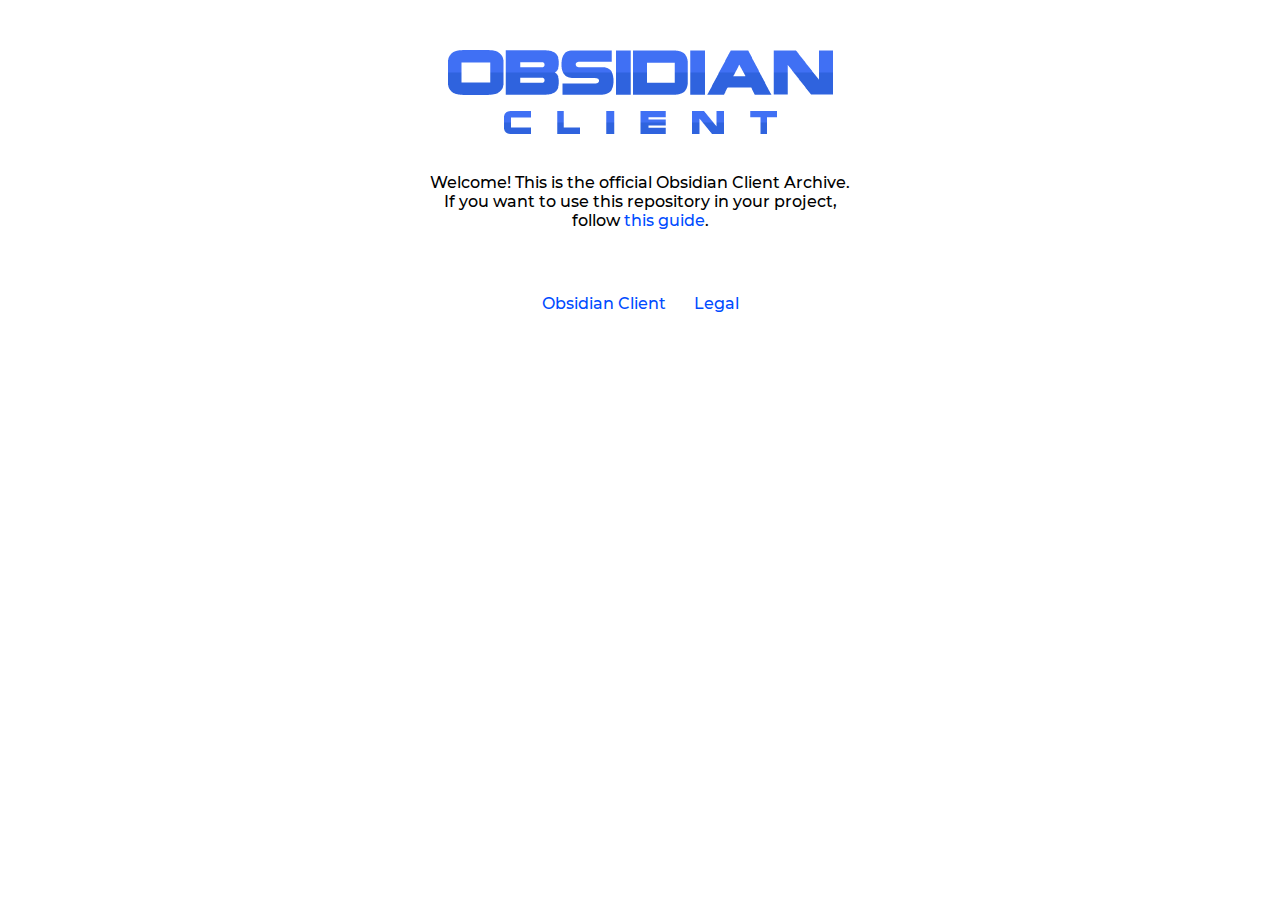
<file: index.html>
<!--
This file is part of the Obsidian Client Archive
(in the following referred to as "this archive").
Copyright (C) 2022  Alexander Richter

This archive is free software: you can redistribute it and/or modify
it under the terms of the GNU General Public License as published by
the Free Software Foundation, either version 3 of the License, or
(at your option) any later version.

This archive is distributed in the hope that it will be useful,
but WITHOUT ANY WARRANTY; without even the implied warranty of
MERCHANTABILITY or FITNESS FOR A PARTICULAR PURPOSE.  See the
GNU General Public License for more details.

You should have received a copy of the GNU General Public License
along with this archive.  If not, see <https://www.gnu.org/licenses/>.
-->

<!DOCTYPE html>
<html lang="en">
    <head>
        <meta charset="UTF-8">
        <meta name="viewport" content="width=device-width, initial-scale=1.0">
        <script src="script.js"></script>
        <link rel="stylesheet" href="res/fonts/source-code-pro.css">
        <link rel="stylesheet" href="res/fonts/montserrat.css">
        <link rel="stylesheet" href="style.css">
        <link rel="shortcut icon" type="image/png" href="res/favicon.png"/>
        <title>Obsidian Client - Archive</title>
    </head>
    <body>
        <header>
            <a href="index.html"><img class="logo" src="res/logo.png" alt="Obsidian Client Logo"></a>
            <div class="message">
                <p>Welcome! This is the official Obsidian Client Archive.</p>
                <p>If you want to use this repository in your project,</p>
                <p>follow <a href="https://github.com/obsidian-client/obsidian-client-archive/blob/master/README.md">this guide</a>.</p>
            </div>
        </header>
        <main>
            <ul class="file-view"></ul>
        </main>
        <footer>
            <a href="https://www.obsidian-client.com/">Obsidian Client</a>
            <a href="legal/index.html">Legal</a>
        </footer>
    </body>
</html>
</file>
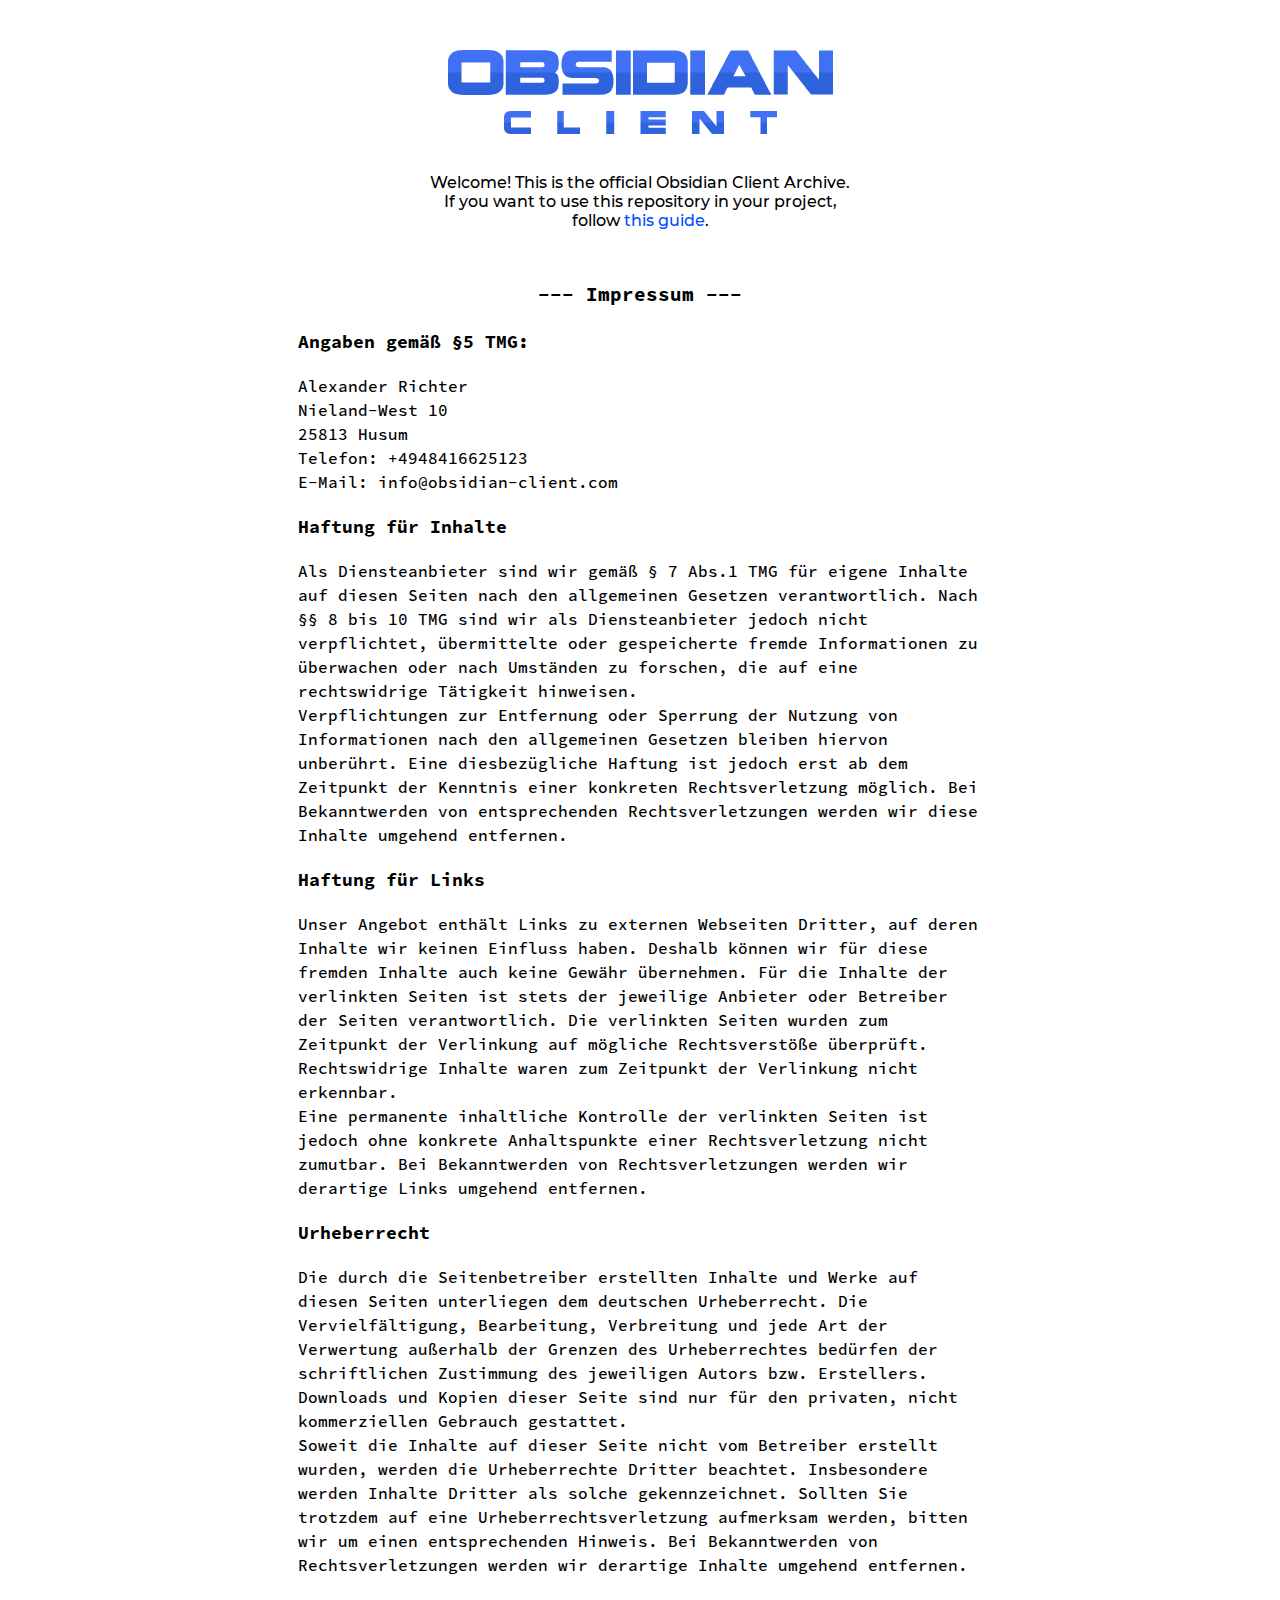
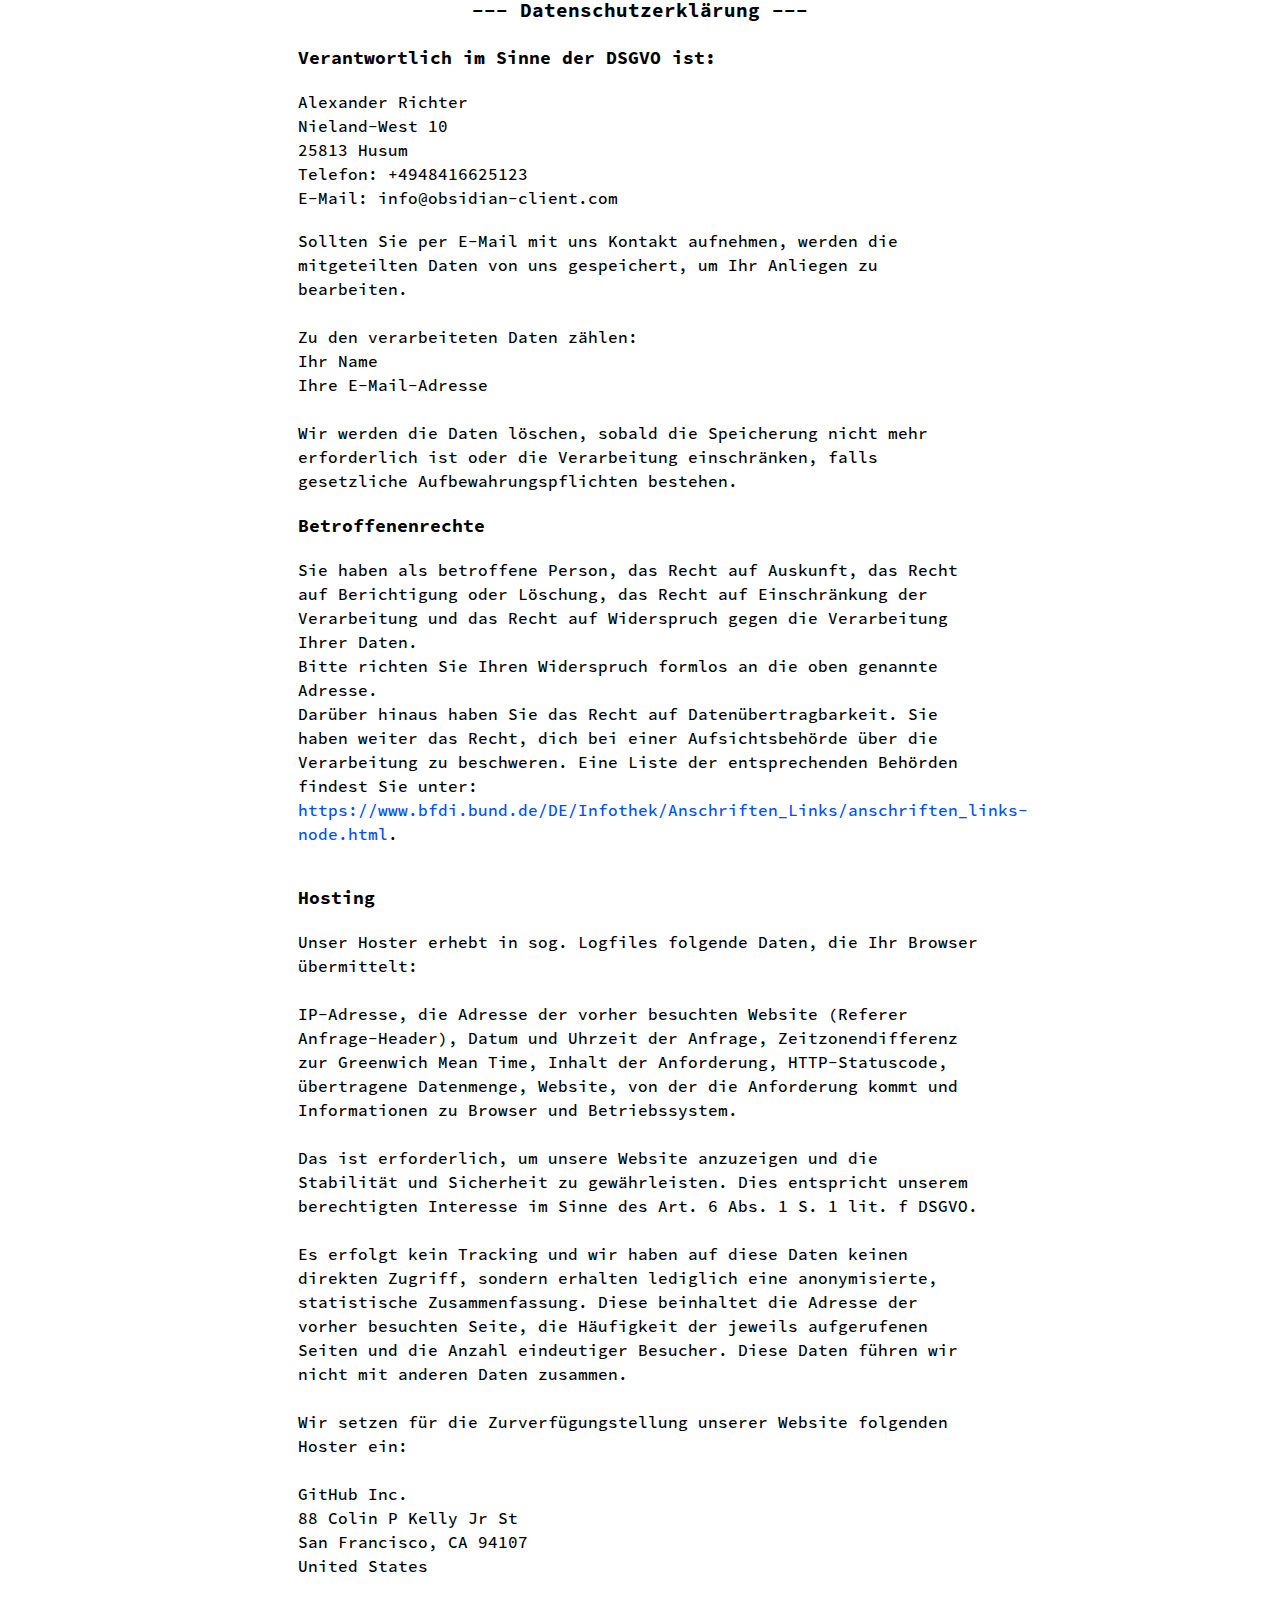
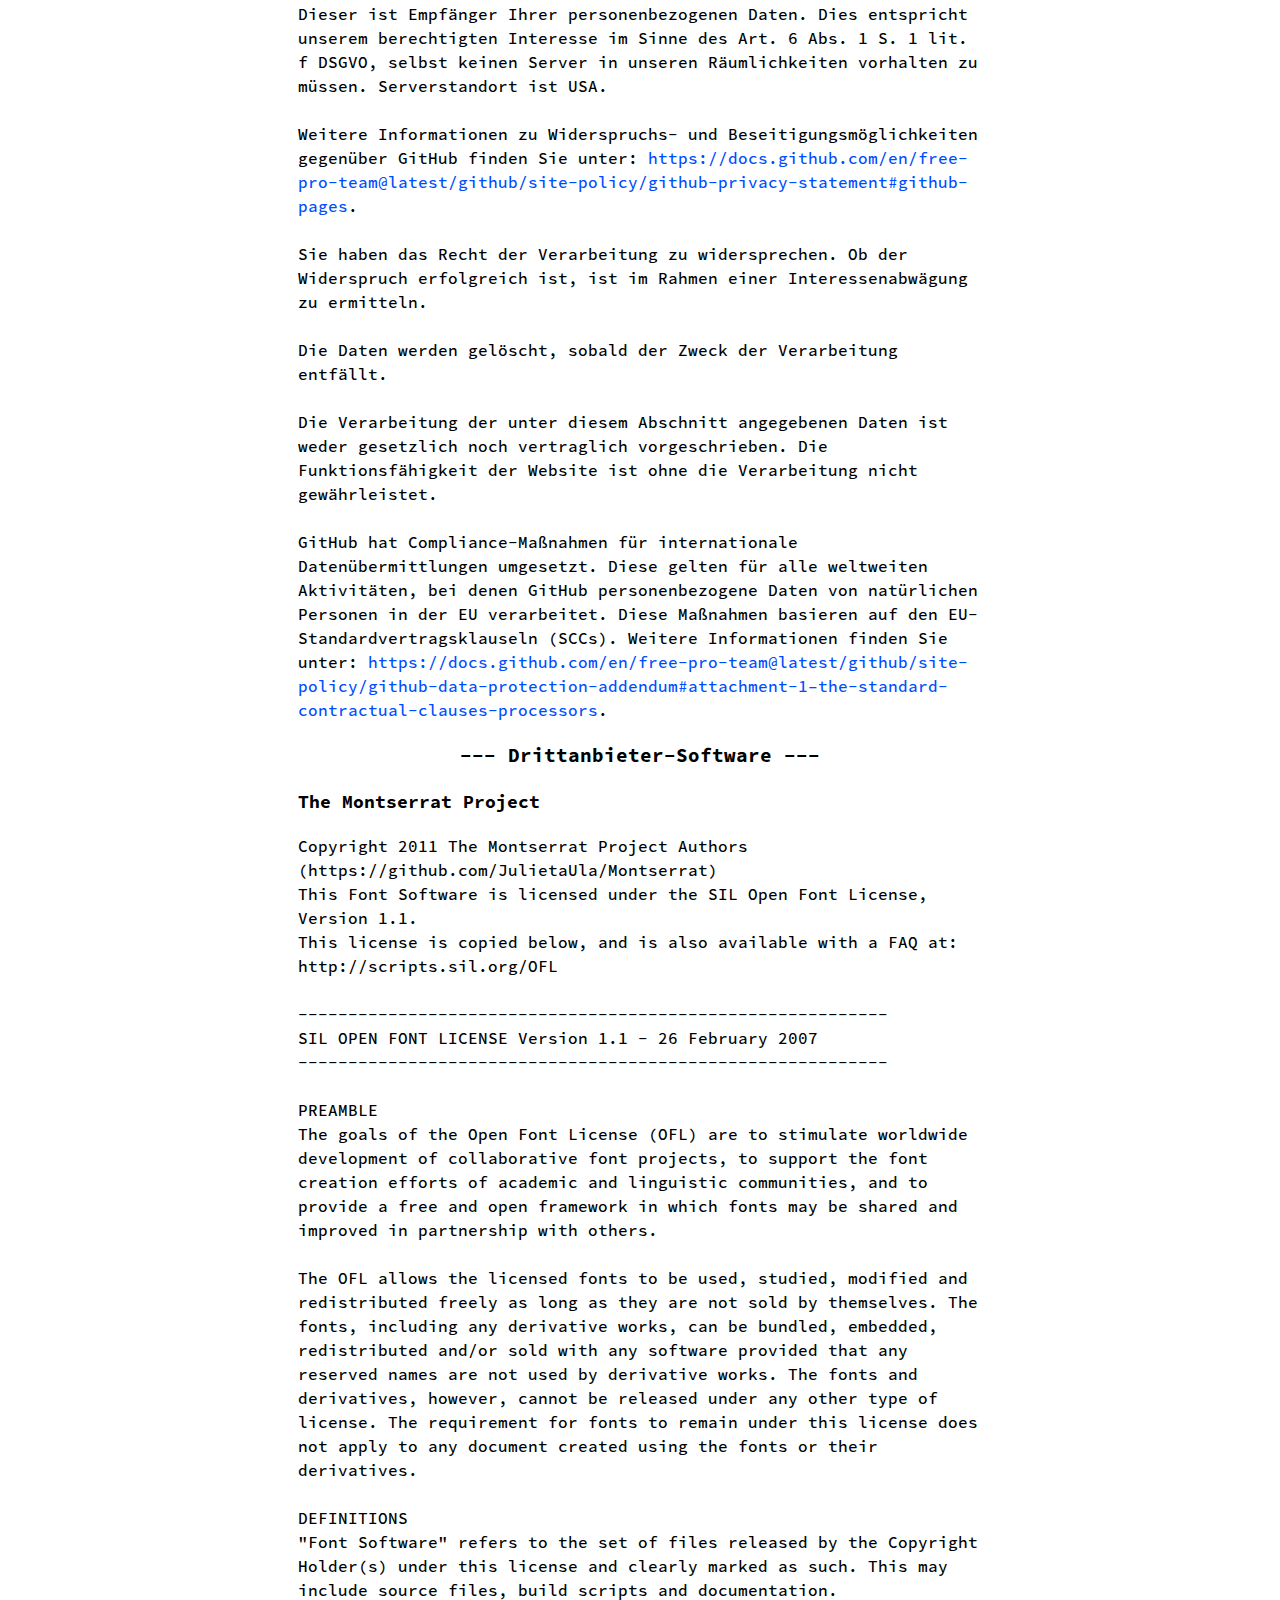
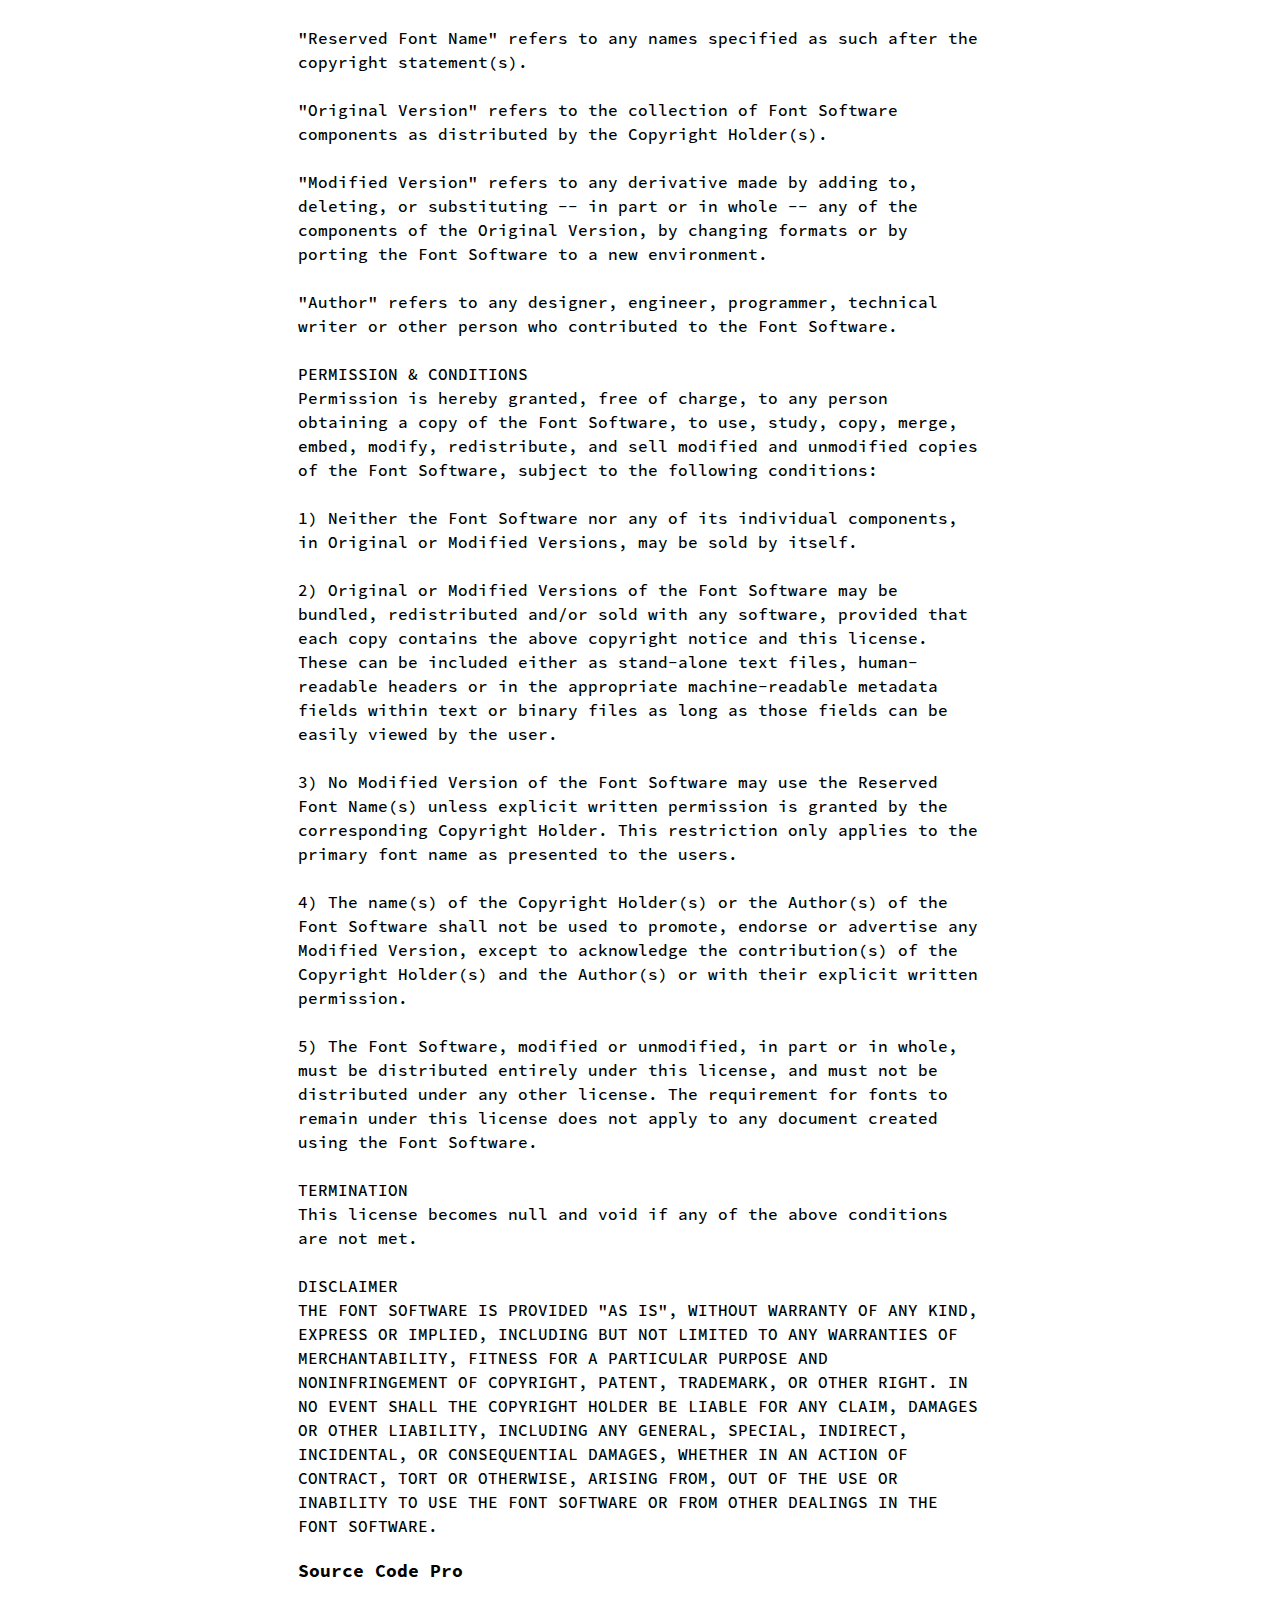
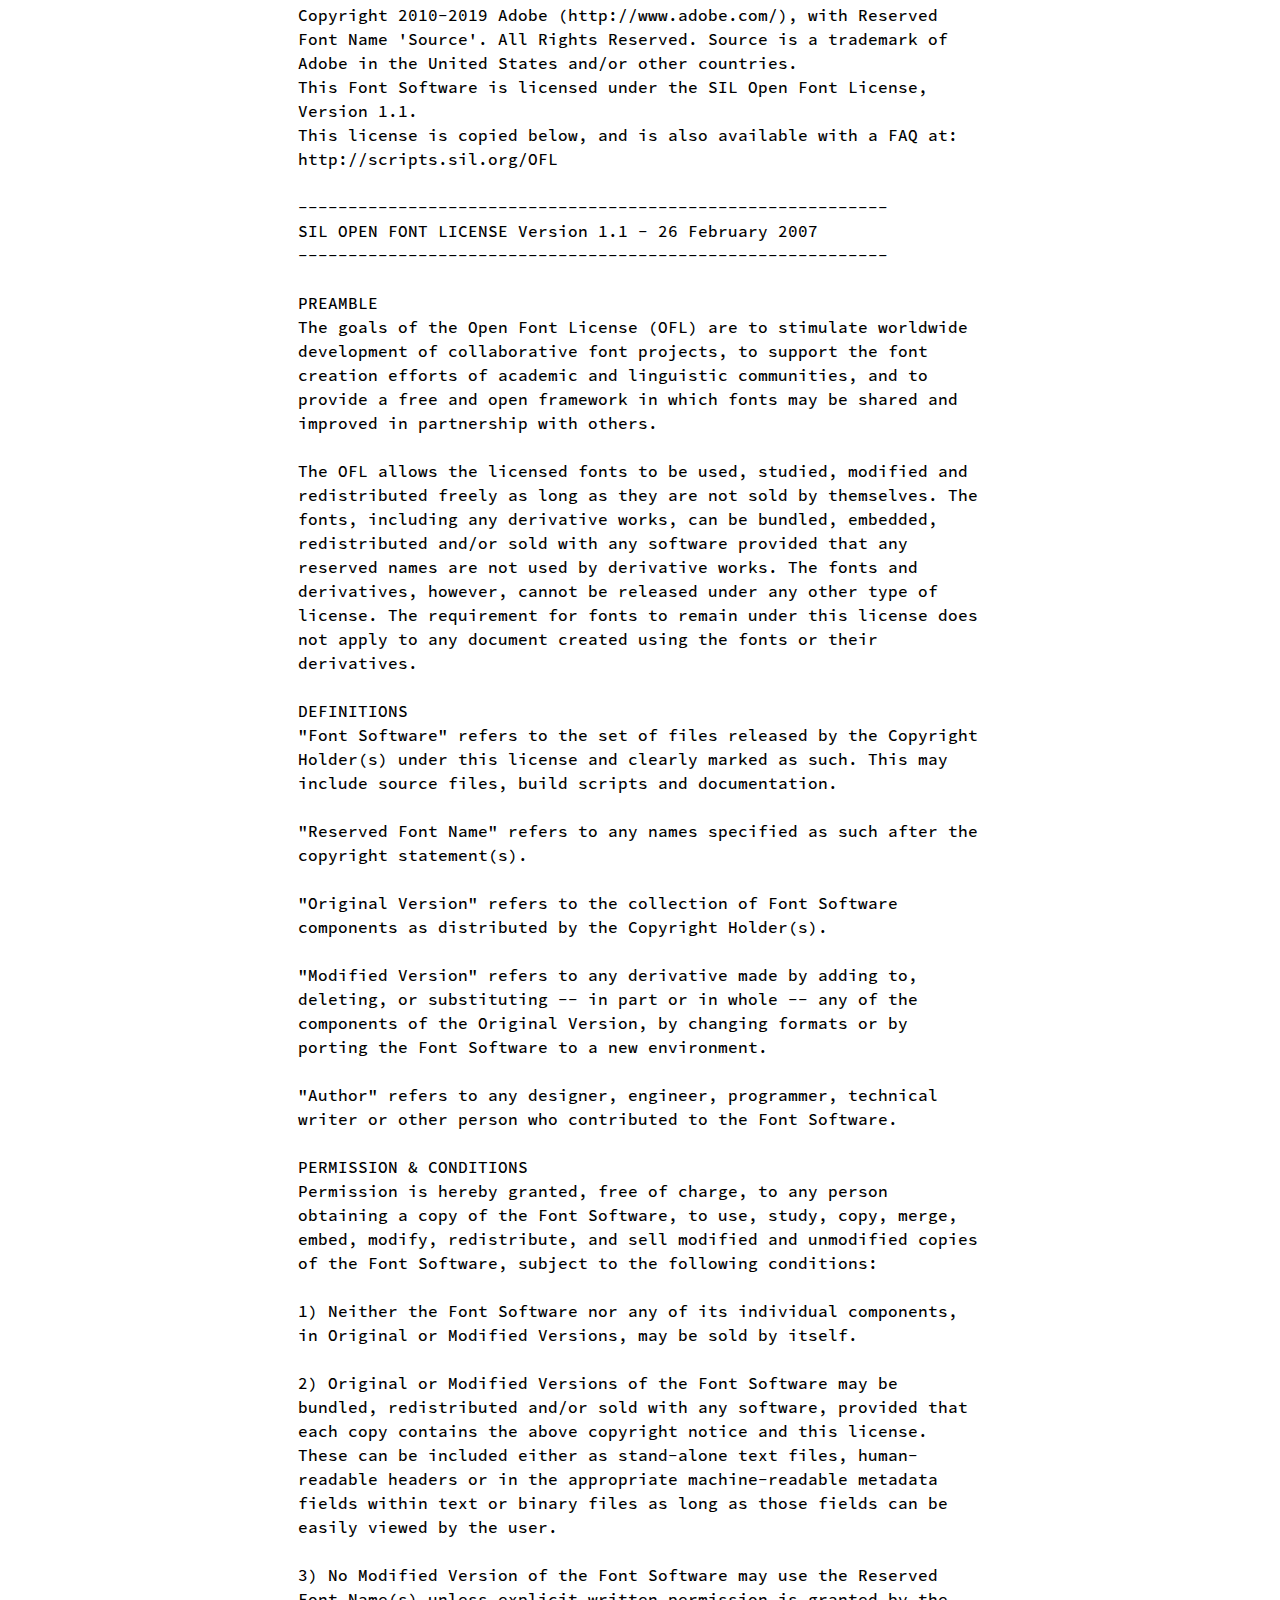
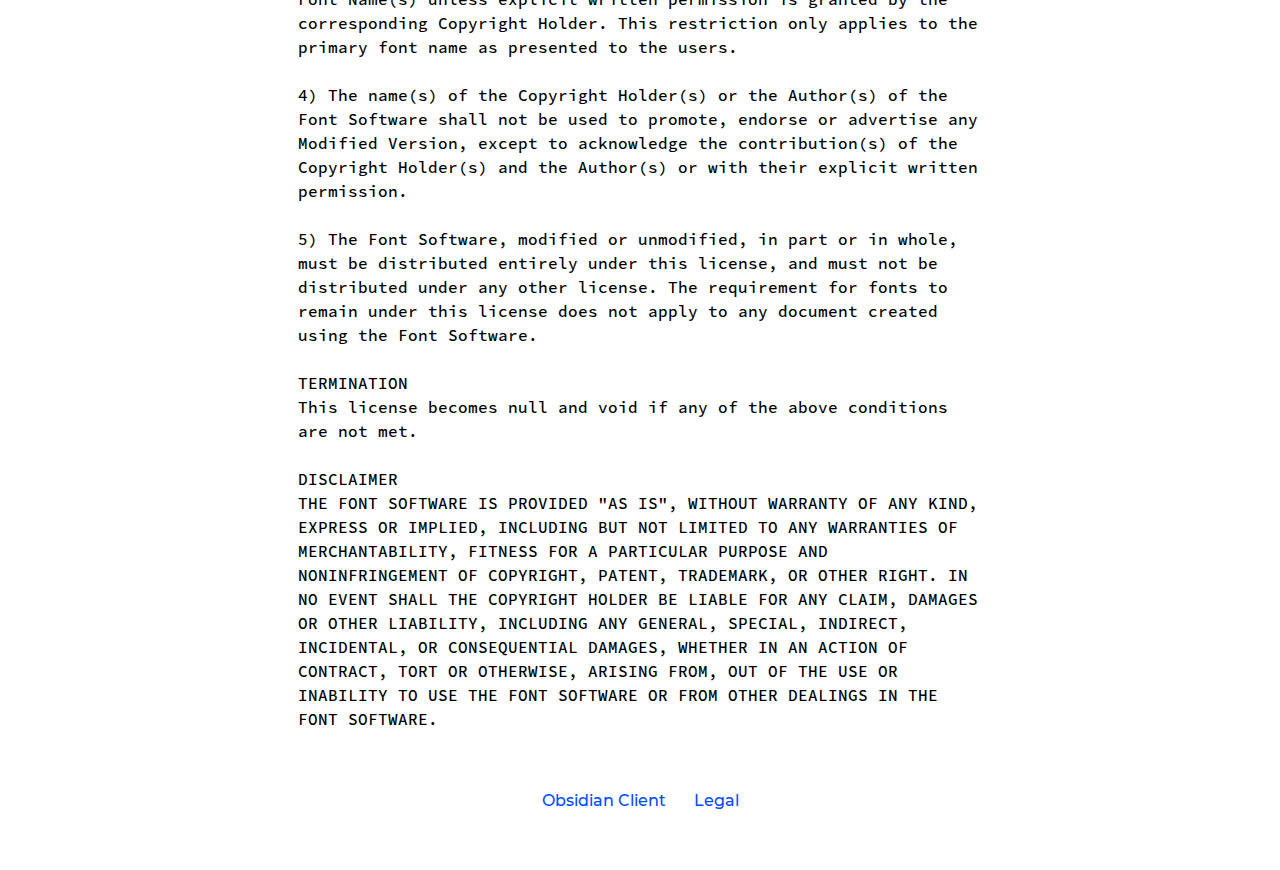
<file: legal/index.html>
<!--
This file is part of the Obsidian Client Archive
(in the following referred to as "this archive").
Copyright (C) 2022  Alexander Richter

This archive is free software: you can redistribute it and/or modify
it under the terms of the GNU General Public License as published by
the Free Software Foundation, either version 3 of the License, or
(at your option) any later version.

This archive is distributed in the hope that it will be useful,
but WITHOUT ANY WARRANTY; without even the implied warranty of
MERCHANTABILITY or FITNESS FOR A PARTICULAR PURPOSE.  See the
GNU General Public License for more details.

You should have received a copy of the GNU General Public License
along with this archive.  If not, see <https://www.gnu.org/licenses/>.
-->

<!DOCTYPE html>
<html lang="de">
    <head>
        <meta charset="UTF-8">
        <meta name="viewport" content="width=device-width, initial-scale=1.0">
        <link rel="stylesheet" href="../res/fonts/source-code-pro.css">
        <link rel="stylesheet" href="../res/fonts/montserrat.css">
        <link rel="stylesheet" href="style.css">
        <link rel="shortcut icon" type="image/png" href="../res/favicon.png"/>
        <title>Obsidian Client - Archive</title>
    </head>
    <body>
        <header>
            <a href="../index.html"><img class="logo" src="../res/logo.png" alt="Obsidian Client Logo"></a>
            <div class="message">
                <p>
                    Welcome! This is the official Obsidian Client Archive.<br>
                    If you want to use this repository in your project,<br>
                    follow <a href="https://github.com/obsidian-client/obsidian-client-archive/blob/master/README.md">this guide</a>.
                </p>
            </div>
        </header>
        <main>

            <h1>--- Impressum ---</h1><br>

            <h2>Angaben gemäß §5 TMG:</h2><br>
            <p>
                Alexander Richter<br>
                Nieland-West 10<br>
                25813 Husum<br>
                Telefon: +4948416625123<br>
                E-Mail: info@obsidian-client.com<br>
            </p><br>

            <h2>Haftung für Inhalte</h2><br>
            <p>
                Als Diensteanbieter sind wir gemäß § 7 Abs.1 TMG für eigene Inhalte auf diesen Seiten nach den allgemeinen Gesetzen verantwortlich. Nach §§ 8 bis 10 TMG sind wir als Diensteanbieter jedoch nicht verpflichtet, übermittelte oder gespeicherte fremde Informationen zu überwachen oder nach Umständen zu forschen, die auf eine rechtswidrige Tätigkeit hinweisen.<br>
                Verpflichtungen zur Entfernung oder Sperrung der Nutzung von Informationen nach den allgemeinen Gesetzen bleiben hiervon unberührt. Eine diesbezügliche Haftung ist jedoch erst ab dem Zeitpunkt der Kenntnis einer konkreten Rechtsverletzung möglich. Bei Bekanntwerden von entsprechenden Rechtsverletzungen werden wir diese Inhalte umgehend entfernen.
            </p><br>

            <h2>Haftung für Links</h2><br>
            <p>
                Unser Angebot enthält Links zu externen Webseiten Dritter, auf deren Inhalte wir keinen Einfluss haben. Deshalb können wir für diese fremden Inhalte auch keine Gewähr übernehmen. Für die Inhalte der verlinkten Seiten ist stets der jeweilige Anbieter oder Betreiber der Seiten verantwortlich. Die verlinkten Seiten wurden zum Zeitpunkt der Verlinkung auf mögliche Rechtsverstöße überprüft. Rechtswidrige Inhalte waren zum Zeitpunkt der Verlinkung nicht erkennbar.<br>
                Eine permanente inhaltliche Kontrolle der verlinkten Seiten ist jedoch ohne konkrete Anhaltspunkte einer Rechtsverletzung nicht zumutbar. Bei Bekanntwerden von Rechtsverletzungen werden wir derartige Links umgehend entfernen.
            </p><br>

            <h2>Urheberrecht</h2><br>
            <p>
                Die durch die Seitenbetreiber erstellten Inhalte und Werke auf diesen Seiten unterliegen dem deutschen Urheberrecht. Die Vervielfältigung, Bearbeitung, Verbreitung und jede Art der Verwertung außerhalb der Grenzen des Urheberrechtes bedürfen der schriftlichen Zustimmung des jeweiligen Autors bzw. Erstellers. Downloads und Kopien dieser Seite sind nur für den privaten, nicht kommerziellen Gebrauch gestattet.<br>
                Soweit die Inhalte auf dieser Seite nicht vom Betreiber erstellt wurden, werden die Urheberrechte Dritter beachtet. Insbesondere werden Inhalte Dritter als solche gekennzeichnet. Sollten Sie trotzdem auf eine Urheberrechtsverletzung aufmerksam werden, bitten wir um einen entsprechenden Hinweis. Bei Bekanntwerden von Rechtsverletzungen werden wir derartige Inhalte umgehend entfernen.
            </p><br>

            <h1>--- Datenschutzerklärung ---</h1><br>

            <h2>Verantwortlich im Sinne der DSGVO ist:</h2><br>
            <p>
                Alexander Richter<br>
                Nieland-West 10<br>
                25813 Husum<br>
                Telefon: +4948416625123<br>
                E-Mail: info@obsidian-client.com<br>
            </p><br>
            <p>
                Sollten Sie per E-Mail mit uns Kontakt aufnehmen, werden die mitgeteilten Daten von uns gespeichert, um Ihr Anliegen zu bearbeiten.<br><br>
                
                Zu den verarbeiteten Daten zählen:<br>
                Ihr Name<br>
                Ihre E-Mail-Adresse<br><br>
                
                Wir werden die Daten löschen, sobald die Speicherung nicht mehr erforderlich ist oder die Verarbeitung einschränken, falls gesetzliche Aufbewahrungspflichten bestehen.
            </p><br>

            <h2>Betroffenenrechte</h2><br>
            <p>
                Sie haben als betroffene Person, das Recht auf Auskunft, das Recht auf Berichtigung oder Löschung, das Recht auf Einschränkung der Verarbeitung und das Recht auf Widerspruch gegen die Verarbeitung Ihrer Daten.<br>

                Bitte richten Sie Ihren Widerspruch formlos an die oben genannte Adresse.<br>

                Darüber hinaus haben Sie das Recht auf Datenübertragbarkeit. Sie haben weiter das Recht, dich bei einer Aufsichtsbehörde über die Verarbeitung zu beschweren. Eine Liste der entsprechenden Behörden findest Sie unter: <a href="https://www.bfdi.bund.de/DE/Infothek/Anschriften_Links/anschriften_links-node.html">https://www.bfdi.bund.de/DE/Infothek/Anschriften_Links/anschriften_links-node.html</a>.
            </p><br><br>

            <h2>Hosting</h2><br>
            <p>
                Unser Hoster erhebt in sog. Logfiles folgende Daten, die Ihr Browser übermittelt:<br><br>
                
                IP-Adresse, die Adresse der vorher besuchten Website (Referer Anfrage-Header), Datum und Uhrzeit der Anfrage, Zeitzonendifferenz zur Greenwich Mean Time, Inhalt der Anforderung, HTTP-Statuscode, übertragene Datenmenge, Website, von der die Anforderung kommt und Informationen zu Browser und Betriebssystem.<br><br>
                
                Das ist erforderlich, um unsere Website anzuzeigen und die Stabilität und Sicherheit zu gewährleisten. Dies entspricht unserem berechtigten Interesse im Sinne des Art. 6 Abs. 1 S. 1 lit. f DSGVO.<br><br>
                
                Es erfolgt kein Tracking und wir haben auf diese Daten keinen direkten Zugriff, sondern erhalten lediglich eine anonymisierte, statistische Zusammenfassung. Diese beinhaltet die Adresse der vorher besuchten Seite, die Häufigkeit der jeweils aufgerufenen Seiten und die Anzahl eindeutiger Besucher. Diese Daten führen wir nicht mit anderen Daten zusammen.<br><br>
                
                Wir setzen für die Zurverfügungstellung unserer Website folgenden Hoster ein:<br><br>
                
                GitHub Inc.<br>
                88 Colin P Kelly Jr St<br>
                San Francisco, CA 94107<br>
                United States<br><br>
                
                Dieser ist Empfänger Ihrer personenbezogenen Daten. Dies entspricht unserem berechtigten Interesse im Sinne des Art. 6 Abs. 1 S. 1 lit. f DSGVO, selbst keinen Server in unseren Räumlichkeiten vorhalten zu müssen. Serverstandort ist USA.<br><br>
                
                Weitere Informationen zu Widerspruchs- und Beseitigungsmöglichkeiten gegenüber GitHub finden Sie unter: <a href="https://docs.github.com/en/free-pro-team@latest/github/site-policy/github-privacy-statement#github-pages">https://docs.github.com/en/free-pro-team@latest/github/site-policy/github-privacy-statement#github-pages</a>.<br><br>
                
                Sie haben das Recht der Verarbeitung zu widersprechen. Ob der Widerspruch erfolgreich ist, ist im Rahmen einer Interessenabwägung zu ermitteln.<br><br>
                
                Die Daten werden gelöscht, sobald der Zweck der Verarbeitung entfällt.<br><br>
                
                Die Verarbeitung der unter diesem Abschnitt angegebenen Daten ist weder gesetzlich noch vertraglich vorgeschrieben. Die Funktionsfähigkeit der Website ist ohne die Verarbeitung nicht gewährleistet.<br><br>
                
                GitHub hat Compliance-Maßnahmen für internationale Datenübermittlungen umgesetzt. Diese gelten für alle weltweiten Aktivitäten, bei denen GitHub personenbezogene Daten von natürlichen Personen in der EU verarbeitet. Diese Maßnahmen basieren auf den EU-Standardvertragsklauseln (SCCs). Weitere Informationen finden Sie unter: <a href="https://docs.github.com/en/free-pro-team@latest/github/site-policy/github-data-protection-addendum#attachment-1–the-standard-contractual-clauses-processors">https://docs.github.com/en/free-pro-team@latest/github/site-policy/github-data-protection-addendum#attachment-1–the-standard-contractual-clauses-processors</a>.
            </p><br>
            
            <h1>--- Drittanbieter-Software ---</h1><br>
            
            <h2>The Montserrat Project</h2><br>
            <p>
                Copyright 2011 The Montserrat Project Authors (https://github.com/JulietaUla/Montserrat)<br>
                This Font Software is licensed under the SIL Open Font License, Version 1.1.<br>
                This license is copied below, and is also available with a FAQ at:
                http://scripts.sil.org/OFL<br><br>
                
                -----------------------------------------------------------<br>
                SIL OPEN FONT LICENSE Version 1.1 - 26 February 2007<br>
                -----------------------------------------------------------<br><br>
                
                PREAMBLE<br>
                The goals of the Open Font License (OFL) are to stimulate worldwide
                development of collaborative font projects, to support the font creation
                efforts of academic and linguistic communities, and to provide a free and
                open framework in which fonts may be shared and improved in partnership
                with others.<br><br>
                
                The OFL allows the licensed fonts to be used, studied, modified and
                redistributed freely as long as they are not sold by themselves. The
                fonts, including any derivative works, can be bundled, embedded, 
                redistributed and/or sold with any software provided that any reserved
                names are not used by derivative works. The fonts and derivatives,
                however, cannot be released under any other type of license. The
                requirement for fonts to remain under this license does not apply
                to any document created using the fonts or their derivatives.<br><br>
                
                DEFINITIONS<br>
                "Font Software" refers to the set of files released by the Copyright
                Holder(s) under this license and clearly marked as such. This may
                include source files, build scripts and documentation.<br><br>
                
                "Reserved Font Name" refers to any names specified as such after the
                copyright statement(s).<br><br>
                
                "Original Version" refers to the collection of Font Software components as
                distributed by the Copyright Holder(s).<br><br>
                
                "Modified Version" refers to any derivative made by adding to, deleting,
                or substituting -- in part or in whole -- any of the components of the
                Original Version, by changing formats or by porting the Font Software to a
                new environment.<br><br>
                
                "Author" refers to any designer, engineer, programmer, technical
                writer or other person who contributed to the Font Software.<br><br>
                
                PERMISSION & CONDITIONS<br>
                Permission is hereby granted, free of charge, to any person obtaining
                a copy of the Font Software, to use, study, copy, merge, embed, modify,
                redistribute, and sell modified and unmodified copies of the Font
                Software, subject to the following conditions:<br><br>
                
                1) Neither the Font Software nor any of its individual components,
                in Original or Modified Versions, may be sold by itself.<br><br>
                
                2) Original or Modified Versions of the Font Software may be bundled,
                redistributed and/or sold with any software, provided that each copy
                contains the above copyright notice and this license. These can be
                included either as stand-alone text files, human-readable headers or
                in the appropriate machine-readable metadata fields within text or
                binary files as long as those fields can be easily viewed by the user.<br><br>
                
                3) No Modified Version of the Font Software may use the Reserved Font
                Name(s) unless explicit written permission is granted by the corresponding
                Copyright Holder. This restriction only applies to the primary font name as
                presented to the users.<br><br>
                
                4) The name(s) of the Copyright Holder(s) or the Author(s) of the Font
                Software shall not be used to promote, endorse or advertise any
                Modified Version, except to acknowledge the contribution(s) of the
                Copyright Holder(s) and the Author(s) or with their explicit written
                permission.<br><br>
                
                5) The Font Software, modified or unmodified, in part or in whole,
                must be distributed entirely under this license, and must not be
                distributed under any other license. The requirement for fonts to
                remain under this license does not apply to any document created
                using the Font Software.<br><br>
                
                TERMINATION<br>
                This license becomes null and void if any of the above conditions are
                not met.<br><br>
                
                DISCLAIMER<br>
                THE FONT SOFTWARE IS PROVIDED "AS IS", WITHOUT WARRANTY OF ANY KIND,
                EXPRESS OR IMPLIED, INCLUDING BUT NOT LIMITED TO ANY WARRANTIES OF
                MERCHANTABILITY, FITNESS FOR A PARTICULAR PURPOSE AND NONINFRINGEMENT
                OF COPYRIGHT, PATENT, TRADEMARK, OR OTHER RIGHT. IN NO EVENT SHALL THE
                COPYRIGHT HOLDER BE LIABLE FOR ANY CLAIM, DAMAGES OR OTHER LIABILITY,
                INCLUDING ANY GENERAL, SPECIAL, INDIRECT, INCIDENTAL, OR CONSEQUENTIAL
                DAMAGES, WHETHER IN AN ACTION OF CONTRACT, TORT OR OTHERWISE, ARISING
                FROM, OUT OF THE USE OR INABILITY TO USE THE FONT SOFTWARE OR FROM
                OTHER DEALINGS IN THE FONT SOFTWARE.
            </p><br>

            <h2>Source Code Pro</h2><br>
            <p>Copyright 2010-2019 Adobe (http://www.adobe.com/), with Reserved Font Name 'Source'. All Rights Reserved. Source is a trademark of Adobe in the United States and/or other countries.<br>

                This Font Software is licensed under the SIL Open Font License, Version 1.1.<br>
                
                This license is copied below, and is also available with a FAQ at: http://scripts.sil.org/OFL<br><br>
                
                -----------------------------------------------------------<br>
                SIL OPEN FONT LICENSE Version 1.1 - 26 February 2007<br>
                -----------------------------------------------------------<br><br>
                
                PREAMBLE<br>
                The goals of the Open Font License (OFL) are to stimulate worldwide
                development of collaborative font projects, to support the font creation
                efforts of academic and linguistic communities, and to provide a free and
                open framework in which fonts may be shared and improved in partnership
                with others.<br><br>
                
                The OFL allows the licensed fonts to be used, studied, modified and
                redistributed freely as long as they are not sold by themselves. The
                fonts, including any derivative works, can be bundled, embedded,
                redistributed and/or sold with any software provided that any reserved
                names are not used by derivative works. The fonts and derivatives,
                however, cannot be released under any other type of license. The
                requirement for fonts to remain under this license does not apply
                to any document created using the fonts or their derivatives.<br><br>
                
                DEFINITIONS<br>
                "Font Software" refers to the set of files released by the Copyright
                Holder(s) under this license and clearly marked as such. This may
                include source files, build scripts and documentation.<br><br>
                
                "Reserved Font Name" refers to any names specified as such after the
                copyright statement(s).<br><br>
                
                "Original Version" refers to the collection of Font Software components as
                distributed by the Copyright Holder(s).<br><br>
                
                "Modified Version" refers to any derivative made by adding to, deleting,
                or substituting -- in part or in whole -- any of the components of the
                Original Version, by changing formats or by porting the Font Software to a
                new environment.<br><br>
                
                "Author" refers to any designer, engineer, programmer, technical
                writer or other person who contributed to the Font Software.<br><br>
                
                PERMISSION & CONDITIONS<br>
                Permission is hereby granted, free of charge, to any person obtaining
                a copy of the Font Software, to use, study, copy, merge, embed, modify,
                redistribute, and sell modified and unmodified copies of the Font
                Software, subject to the following conditions:<br><br>
                
                1) Neither the Font Software nor any of its individual components,
                in Original or Modified Versions, may be sold by itself.<br><br>
                
                2) Original or Modified Versions of the Font Software may be bundled,
                redistributed and/or sold with any software, provided that each copy
                contains the above copyright notice and this license. These can be
                included either as stand-alone text files, human-readable headers or
                in the appropriate machine-readable metadata fields within text or
                binary files as long as those fields can be easily viewed by the user.<br><br>
                
                3) No Modified Version of the Font Software may use the Reserved Font
                Name(s) unless explicit written permission is granted by the corresponding
                Copyright Holder. This restriction only applies to the primary font name as
                presented to the users.<br><br>
                
                4) The name(s) of the Copyright Holder(s) or the Author(s) of the Font
                Software shall not be used to promote, endorse or advertise any
                Modified Version, except to acknowledge the contribution(s) of the
                Copyright Holder(s) and the Author(s) or with their explicit written
                permission.<br><br>
                
                5) The Font Software, modified or unmodified, in part or in whole,
                must be distributed entirely under this license, and must not be
                distributed under any other license. The requirement for fonts to
                remain under this license does not apply to any document created
                using the Font Software.<br><br>
                
                TERMINATION<br>
                This license becomes null and void if any of the above conditions are
                not met.<br><br>
                
                DISCLAIMER<br>
                THE FONT SOFTWARE IS PROVIDED "AS IS", WITHOUT WARRANTY OF ANY KIND,
                EXPRESS OR IMPLIED, INCLUDING BUT NOT LIMITED TO ANY WARRANTIES OF
                MERCHANTABILITY, FITNESS FOR A PARTICULAR PURPOSE AND NONINFRINGEMENT
                OF COPYRIGHT, PATENT, TRADEMARK, OR OTHER RIGHT. IN NO EVENT SHALL THE
                COPYRIGHT HOLDER BE LIABLE FOR ANY CLAIM, DAMAGES OR OTHER LIABILITY,
                INCLUDING ANY GENERAL, SPECIAL, INDIRECT, INCIDENTAL, OR CONSEQUENTIAL
                DAMAGES, WHETHER IN AN ACTION OF CONTRACT, TORT OR OTHERWISE, ARISING
                FROM, OUT OF THE USE OR INABILITY TO USE THE FONT SOFTWARE OR FROM
                OTHER DEALINGS IN THE FONT SOFTWARE.
                </p>

        </main>
        <footer>
            <a href="https://www.obsidian-client.com/">Obsidian Client</a>
            <a href="index.html">Legal</a>
        </footer>
    </body>
</html>
</file>
<file: res/fonts/source-code-pro.css>
/**
 * This file is part of the Obsidian Client Archive
 * (in the following referred to as "this archive").
 * Copyright (C) 2022  Alexander Richter
 *
 * This archive is free software: you can redistribute it and/or modify
 * it under the terms of the GNU General Public License as published by
 * the Free Software Foundation, either version 3 of the License, or
 * (at your option) any later version.
 *
 * This archive is distributed in the hope that it will be useful,
 * but WITHOUT ANY WARRANTY; without even the implied warranty of
 * MERCHANTABILITY or FITNESS FOR A PARTICULAR PURPOSE.  See the
 * GNU General Public License for more details.
 *
 * You should have received a copy of the GNU General Public License
 * along with this archive.  If not, see <https://www.gnu.org/licenses/>.
*/

/* ---------- Source Code Pro ---------- */

/* Source-Code-Pro ExtraLight */
@font-face {
    font-family: "Source Code Pro";
    font-weight: 200;
    font-style: normal;
    src: url("source-code-pro/SourceCodePro-ExtraLight.otf.woff2") format("woff2"),
         url("source-code-pro/SourceCodePro-ExtraLight.otf.woff") format("woff");
}

/* Source-Code-Pro ExtraLight-Italic */
@font-face {
    font-family: "Source Code Pro";
    font-weight: 200;
    font-style: italic;
    src: url("source-code-pro/SourceCodePro-ExtraLightIt.otf.woff2") format("woff2"),
         url("source-code-pro/SourceCodePro-ExtraLightIt.otf.woff") format("woff");
}

/* Source-Code-Pro Light */
@font-face {
    font-family: "Source Code Pro";
    font-weight: 300;
    font-style: normal;
    src: url("source-code-pro/SourceCodePro-Light.otf.woff2") format("woff2"),
         url("source-code-pro/SourceCodePro-Light.otf.woff") format("woff");
}

/* Source-Code-Pro Light-Italic */
@font-face {
    font-family: "Source Code Pro";
    font-weight: 300;
    font-style: italic;
    src: url("source-code-pro/SourceCodePro-LightIt.otf.woff2") format("woff2"),
         url("source-code-pro/SourceCodePro-LightIt.otf.woff") format("woff");
}

/* Source-Code-Pro Regular */
@font-face {
    font-family: "Source Code Pro";
    font-weight: 400;
    font-style: normal;
    src: url("source-code-pro/SourceCodePro-Regular.otf.woff2") format("woff2"),
         url("source-code-pro/SourceCodePro-Regular.otf.woff") format("woff");
}

/* Source-Code-Pro Regular-Italic */
@font-face {
    font-family: "Source Code Pro";
    font-weight: 400;
    font-style: italic;
    src: url("source-code-pro/SourceCodePro-It.otf.woff2") format("woff2"),
         url("source-code-pro/SourceCodePro-It.otf.woff") format("woff");
}

/* Source-Code-Pro Medium */
@font-face {
    font-family: "Source Code Pro";
    font-weight: 500;
    font-style: normal;
    src: url("source-code-pro/SourceCodePro-Medium.otf.woff2") format("woff2"),
         url("source-code-pro/SourceCodePro-Medium.otf.woff") format("woff");
}

/* Source-Code-Pro Medium-Italic */
@font-face {
    font-family: "Source Code Pro";
    font-weight: 500;
    font-style: italic;
    src: url("source-code-pro/SourceCodePro-MediumIt.otf.woff2") format("woff2"),
         url("source-code-pro/SourceCodePro-MediumIt.otf.woff") format("woff");
}

/* Source-Code-Pro SemiBold */
@font-face {
    font-family: "Source Code Pro";
    font-weight: 600;
    font-style: normal;
    src: url("source-code-pro/SourceCodePro-Semibold.otf.woff2") format("woff2"),
         url("source-code-pro/SourceCodePro-Semibold.otf.woff") format("woff");
}

/* Source-Code-Pro SemiBold-Italic */
@font-face {
    font-family: "Source Code Pro";
    font-weight: 600;
    font-style: italic;
    src: url("source-code-pro/SourceCodePro-SemiboldIt.otf.woff2") format("woff2"),
         url("source-code-pro/SourceCodePro-SemiboldIt.otf.woff") format("woff");
}

/* Source-Code-Pro Bold */
@font-face {
    font-family: "Source Code Pro";
    font-weight: 700;
    font-style: normal;
    src: url("source-code-pro/SourceCodePro-Bold.otf.woff2") format("woff2"),
         url("source-code-pro/SourceCodePro-Bold.otf.woff") format("woff");
}

/* Source-Code-Pro Bold-Italic */
@font-face {
    font-family: "Source Code Pro";
    font-weight: 700;
    font-style: italic;
    src: url("source-code-pro/SourceCodePro-BoldIt.otf.woff2") format("woff2"),
         url("source-code-pro/SourceCodePro-BoldIt.otf.woff") format("woff");
}

/* Source-Code-Pro ExtraBold */
@font-face {
    font-family: "Source Code Pro";
    font-weight: 800;
    font-style: normal;
    src: url("source-code-pro/SourceCodePro-Black.otf.woff2") format("woff2"),
         url("source-code-pro/SourceCodePro-Black.otf.woff") format("woff");
}

/* Source-Code-Pro ExtraBold-Italic */
@font-face {
    font-family: "Source Code Pro";
    font-weight: 800;
    font-style: italic;
    src: url("source-code-pro/SourceCodePro-BlackIt.otf.woff2") format("woff2"),
         url("source-code-pro/SourceCodePro-BlackIt.otf.woff") format("woff");
}

/* Source-Code-Pro Black */
@font-face {
    font-family: "Source Code Pro";
    font-weight: 900;
    font-style: normal;
    src: url("source-code-pro/SourceCodePro-Black.otf.woff2") format("woff2"),
         url("source-code-pro/SourceCodePro-Black.otf.woff") format("woff");
}

/* Source-Code-Pro Black-Italic */
@font-face {
    font-family: "Source Code Pro";
    font-weight: 900;
    font-style: italic;
    src: url("source-code-pro/SourceCodePro-BlackIt.otf.woff2") format("woff2"),
         url("source-code-pro/SourceCodePro-BlackIt.otf.woff") format("woff");
}
</file>
<file: res/fonts/montserrat.css>
/**
 * This file is part of the Obsidian Client Archive
 * (in the following referred to as "this archive").
 * Copyright (C) 2022  Alexander Richter
 *
 * This archive is free software: you can redistribute it and/or modify
 * it under the terms of the GNU General Public License as published by
 * the Free Software Foundation, either version 3 of the License, or
 * (at your option) any later version.
 *
 * This archive is distributed in the hope that it will be useful,
 * but WITHOUT ANY WARRANTY; without even the implied warranty of
 * MERCHANTABILITY or FITNESS FOR A PARTICULAR PURPOSE.  See the
 * GNU General Public License for more details.
 *
 * You should have received a copy of the GNU General Public License
 * along with this archive.  If not, see <https://www.gnu.org/licenses/>.
*/

/* ---------- Montserrat ---------- */

/* Montserrat Thin */
@font-face {
    font-family: "Montserrat";
    font-weight: 100;
    font-style: normal;
    src: url("montserrat/Montserrat-Thin.woff2") format("woff2"),
         url("montserrat/Montserrat-Thin.woff") format("woff");
}

/* Montserrat Thin-Italic */
@font-face {
    font-family: "Montserrat";
    font-weight: 100;
    font-style: italic;
    src: url("montserrat/Montserrat-ThinItalic.woff2") format("woff2"),
         url("montserrat/Montserrat-ThinItalic.woff") format("woff");
}

/* Montserrat ExtraLight */
@font-face {
    font-family: "Montserrat";
    font-weight: 200;
    font-style: normal;
    src: url("montserrat/Montserrat-ExtraLight.woff2") format("woff2"),
         url("montserrat/Montserrat-ExtraLight.woff") format("woff");
}

/* Montserrat ExtraLight-Italic */
@font-face {
    font-family: "Montserrat";
    font-weight: 200;
    font-style: italic;
    src: url("montserrat/Montserrat-ExtraLightItalic.woff2") format("woff2"),
         url("montserrat/Montserrat-ExtraLightItalic.woff") format("woff");
}

/* Montserrat Light */
@font-face {
    font-family: "Montserrat";
    font-weight: 300;
    font-style: normal;
    src: url("montserrat/Montserrat-Light.woff2") format("woff2"),
         url("montserrat/Montserrat-Light.woff") format("woff");
}

/* Montserrat Light-Italic */
@font-face {
    font-family: "Montserrat";
    font-weight: 300;
    font-style: italic;
    src: url("montserrat/Montserrat-LightItalic.woff2") format("woff2"),
         url("montserrat/Montserrat-LightItalic.woff") format("woff");
}

/* Montserrat Regular */
@font-face {
    font-family: "Montserrat";
    font-weight: 400;
    font-style: normal;
    src: url("montserrat/Montserrat-Regular.woff2") format("woff2"),
         url("montserrat/Montserrat-Regular.woff") format("woff");
}

/* Montserrat Regular-Italic */
@font-face {
    font-family: "Montserrat";
    font-weight: 400;
    font-style: italic;
    src: url("montserrat/Montserrat-Italic.woff2") format("woff2"),
         url("montserrat/Montserrat-Italic.woff") format("woff");
}

/* Montserrat Medium */
@font-face {
    font-family: "Montserrat";
    font-weight: 500;
    font-style: normal;
    src: url("montserrat/Montserrat-Medium.woff2") format("woff2"),
         url("montserrat/Montserrat-Medium.woff") format("woff");
}

/* Montserrat Medium-Italic */
@font-face {
    font-family: "Montserrat";
    font-weight: 500;
    font-style: italic;
    src: url("montserrat/Montserrat-MediumItalic.woff2") format("woff2"),
         url("montserrat/Montserrat-MediumItalic.woff") format("woff");
}

/* Montserrat SemiBold */
@font-face {
    font-family: "Montserrat";
    font-weight: 600;
    font-style: normal;
    src: url("montserrat/Montserrat-SemiBold.woff2") format("woff2"),
         url("montserrat/Montserrat-SemiBold.woff") format("woff");
}

/* Montserrat SemiBold-Italic */
@font-face {
    font-family: "Montserrat";
    font-weight: 600;
    font-style: italic;
    src: url("montserrat/Montserrat-SemiBoldItalic.woff2") format("woff2"),
         url("montserrat/Montserrat-SemiBoldItalic.woff") format("woff");
}

/* Montserrat Bold */
@font-face {
    font-family: "Montserrat";
    font-weight: 700;
    font-style: normal;
    src: url("montserrat/Montserrat-Bold.woff2") format("woff2"),
         url("montserrat/Montserrat-Bold.woff") format("woff");
}

/* Montserrat Bold-Italic */
@font-face {
    font-family: "Montserrat";
    font-weight: 700;
    font-style: italic;
    src: url("montserrat/Montserrat-BoldItalic.woff2") format("woff2"),
         url("montserrat/Montserrat-BoldItalic.woff") format("woff");
}

/* Montserrat ExtraBold */
@font-face {
    font-family: "Montserrat";
    font-weight: 800;
    font-style: normal;
    src: url("montserrat/Montserrat-ExtraBold.woff2") format("woff2"),
         url("montserrat/Montserrat-ExtraBold.woff") format("woff");
}

/* Montserrat ExtraBold-Italic */
@font-face {
    font-family: "Montserrat";
    font-weight: 800;
    font-style: italic;
    src: url("montserrat/Montserrat-ExtraBoldItalic.woff2") format("woff2"),
         url("montserrat/Montserrat-ExtraBoldItalic.woff") format("woff");
}

/* Montserrat Black */
@font-face {
    font-family: "Montserrat";
    font-weight: 900;
    font-style: normal;
    src: url("montserrat/Montserrat-Black.woff2") format("woff2"),
         url("montserrat/Montserrat-Black.woff") format("woff");
}

/* Montserrat Black-Italic */
@font-face {
    font-family: "Montserrat";
    font-weight: 900;
    font-style: italic;
    src: url("montserrat/Montserrat-BlackItalic.woff2") format("woff2"),
         url("montserrat/Montserrat-BlackItalic.woff") format("woff");
}

/* ---------- Montserrat Alternates ---------- */

/* Montserrat Alternates Thin */
@font-face {
    font-family: "Montserrat Alternates";
    font-weight: 100;
    font-style: normal;
    src: url("montserrat/MontserratAlternates-Thin.woff2") format("woff2"),
         url("montserrat/MontserratAlternates-Thin.woff") format("woff");
}

/* Montserrat Alternates Thin-Italic */
@font-face {
    font-family: "Montserrat Alternates";
    font-weight: 100;
    font-style: italic;
    src: url("montserrat/MontserratAlternates-ThinItalic.woff2") format("woff2"),
         url("montserrat/MontserratAlternates-ThinItalic.woff") format("woff");
}

/* Montserrat Alternates ExtraLight */
@font-face {
    font-family: "Montserrat Alternates";
    font-weight: 200;
    font-style: normal;
    src: url("montserrat/MontserratAlternates-ExtraLight.woff2") format("woff2"),
         url("montserrat/MontserratAlternates-ExtraLight.woff") format("woff");
}

/* Montserrat Alternates ExtraLight-Italic */
@font-face {
    font-family: "Montserrat Alternates";
    font-weight: 200;
    font-style: italic;
    src: url("montserrat/MontserratAlternates-ExtraLightItalic.woff2") format("woff2"),
         url("montserrat/MontserratAlternates-ExtraLightItalic.woff") format("woff");
}

/* Montserrat Alternates Light */
@font-face {
    font-family: "Montserrat Alternates";
    font-weight: 300;
    font-style: normal;
    src: url("montserrat/MontserratAlternates-Light.woff2") format("woff2"),
         url("montserrat/MontserratAlternates-Light.woff") format("woff");
}

/* Montserrat Alternates Light-Italic */
@font-face {
    font-family: "Montserrat Alternates";
    font-weight: 300;
    font-style: italic;
    src: url("montserrat/MontserratAlternates-LightItalic.woff2") format("woff2"),
         url("montserrat/MontserratAlternates-LightItalic.woff") format("woff");
}

/* Montserrat Alternates Regular */
@font-face {
    font-family: "Montserrat Alternates";
    font-weight: 400;
    font-style: normal;
    src: url("montserrat/MontserratAlternates-Regular.woff2") format("woff2"),
         url("montserrat/MontserratAlternates-Regular.woff") format("woff");
}

/* Montserrat Alternates Regular-Italic */
@font-face {
    font-family: "Montserrat Alternates";
    font-weight: 400;
    font-style: italic;
    src: url("montserrat/MontserratAlternates-Italic.woff2") format("woff2"),
         url("montserrat/MontserratAlternates-Italic.woff") format("woff");
}

/* Montserrat Alternates Medium */
@font-face {
    font-family: "Montserrat Alternates";
    font-weight: 500;
    font-style: normal;
    src: url("montserrat/MontserratAlternates-Medium.woff2") format("woff2"),
         url("montserrat/MontserratAlternates-Medium.woff") format("woff");
}

/* Montserrat Alternates Medium-Italic */
@font-face {
    font-family: "Montserrat Alternates";
    font-weight: 500;
    font-style: italic;
    src: url("montserrat/MontserratAlternates-MediumItalic.woff2") format("woff2"),
         url("montserrat/MontserratAlternates-MediumItalic.woff") format("woff");
}

/* Montserrat Alternates SemiBold */
@font-face {
    font-family: "Montserrat Alternates";
    font-weight: 600;
    font-style: normal;
    src: url("montserrat/MontserratAlternates-SemiBold.woff2") format("woff2"),
         url("montserrat/MontserratAlternates-SemiBold.woff") format("woff");
}

/* Montserrat Alternates SemiBold-Italic */
@font-face {
    font-family: "Montserrat Alternates";
    font-weight: 600;
    font-style: italic;
    src: url("montserrat/MontserratAlternates-SemiBoldItalic.woff2") format("woff2"),
         url("montserrat/MontserratAlternates-SemiBoldItalic.woff") format("woff");
}

/* Montserrat Alternates Bold */
@font-face {
    font-family: "Montserrat Alternates";
    font-weight: 700;
    font-style: normal;
    src: url("montserrat/MontserratAlternates-Bold.woff2") format("woff2"),
         url("montserrat/MontserratAlternates-Bold.woff") format("woff");
}

/* Montserrat Alternates Bold-Italic */
@font-face {
    font-family: "Montserrat Alternates";
    font-weight: 700;
    font-style: italic;
    src: url("montserrat/MontserratAlternates-BoldItalic.woff2") format("woff2"),
         url("montserrat/MontserratAlternates-BoldItalic.woff") format("woff");
}

/* Montserrat Alternates ExtraBold */
@font-face {
    font-family: "Montserrat Alternates";
    font-weight: 800;
    font-style: normal;
    src: url("montserrat/MontserratAlternates-ExtraBold.woff2") format("woff2"),
         url("montserrat/MontserratAlternates-ExtraBold.woff") format("woff");
}

/* Montserrat Alternates ExtraBold-Italic */
@font-face {
    font-family: "Montserrat Alternates";
    font-weight: 800;
    font-style: italic;
    src: url("montserrat/MontserratAlternates-ExtraBoldItalic.woff2") format("woff2"),
         url("montserrat/MontserratAlternates-ExtraBoldItalic.woff") format("woff");
}

/* Montserrat Alternates Black */
@font-face {
    font-family: "Montserrat Alternates";
    font-weight: 900;
    font-style: normal;
    src: url("montserrat/MontserratAlternates-Black.woff2") format("woff2"),
         url("montserrat/MontserratAlternates-Black.woff") format("woff");
}

/* Montserrat Alternates Black-Italic */
@font-face {
    font-family: "Montserrat";
    font-weight: 900;
    font-style: italic;
    src: url("montserrat/MontserratAlternates-BlackItalic.woff2") format("woff2"),
         url("montserrat/MontserratAlternates-BlackItalic.woff") format("woff");
}
</file>
<file: style.css>
/**
 * This file is part of the Obsidian Client Archive
 * (in the following referred to as "this archive").
 * Copyright (C) 2022  Alexander Richter
 * 
 * This archive is free software: you can redistribute it and/or modify
 * it under the terms of the GNU General Public License as published by
 * the Free Software Foundation, either version 3 of the License, or
 * (at your option) any later version.
 * 
 * This archive is distributed in the hope that it will be useful,
 * but WITHOUT ANY WARRANTY; without even the implied warranty of
 * MERCHANTABILITY or FITNESS FOR A PARTICULAR PURPOSE.  See the
 * GNU General Public License for more details.
 * 
 * You should have received a copy of the GNU General Public License
 * along with this archive.  If not, see <https://www.gnu.org/licenses/>.
*/

/* ROOT */
*{
    text-decoration: none;
    font-family: "Montserrat", sans-serif;
    margin: 0;
    padding: 0;
    box-sizing: border-box;
}

/* CUSTOM LINKS */
a {
    user-select: none;
    color: #004cff;
}

a:hover {
    color: #002b8f;
}

a:active {
    color: #494a4b;
}

/* HEADER */
header {
    max-width: fit-content;
    margin: 0 auto 0 auto;
    min-width: 385px;
    max-width: 685px;
    text-align: center;
}

header .logo {
    width: 385px;
    height: 84px;
    user-select: none;
    margin-top: 50px;
    margin-bottom: 35px;
    margin-left: 50px;
    margin-right: 50px;
}

header .message {
    font-weight: 500;
    margin-bottom: 50px;
}

header .message a {
    user-select: text;
}

/* MAIN */
main {
    max-width: fit-content;
    margin: 0 auto 0 auto;
    min-width: 385px;
    max-width: 485px;
}

main .file-view a {
    font-family: "Source Code Pro", monospace;
    font-weight: 500;
    line-height: 1.5em;
}

/* FOOTER */
footer {
    display: flex;
    justify-content: center;
    margin: 46px;
}

footer a {
    font-weight: 500;
    margin: 14px;
}
</file>
<file: legal/style.css>
/**
 * This file is part of the Obsidian Client Archive
 * (in the following referred to as "this archive").
 * Copyright (C) 2022  Alexander Richter
 * 
 * This archive is free software: you can redistribute it and/or modify
 * it under the terms of the GNU General Public License as published by
 * the Free Software Foundation, either version 3 of the License, or
 * (at your option) any later version.
 * 
 * This archive is distributed in the hope that it will be useful,
 * but WITHOUT ANY WARRANTY; without even the implied warranty of
 * MERCHANTABILITY or FITNESS FOR A PARTICULAR PURPOSE.  See the
 * GNU General Public License for more details.
 * 
 * You should have received a copy of the GNU General Public License
 * along with this archive.  If not, see <https://www.gnu.org/licenses/>.
*/

/* ROOT */
*{
    text-decoration: none;
    font-family: "Montserrat", sans-serif;
    margin: 0;
    padding: 0;
    box-sizing: border-box;
}

/* CUSTOM LINKS */
a {
    user-select: none;
    color: #004cff;
}

a:hover {
    color: #002b8f;
}

a:active {
    color: #494a4b;
}

/* HEADER */
header {
    max-width: fit-content;
    margin: 0 auto 0 auto;
    min-width: 385px;
    max-width: 685px;
    text-align: center;
}

header .logo {
    width: 385px;
    height: 84px;
    user-select: none;
    margin-top: 50px;
    margin-bottom: 35px;
    margin-left: 50px;
    margin-right: 50px;
}

header .message {
    font-weight: 500;
    margin-bottom: 50px;
}

header .message a {
    user-select: text;
}

/* MAIN */
main {
    max-width: fit-content;
    margin: 0 auto 0 auto;
    min-width: 385px;
    max-width: 685px;
}

main a, main p, main h1, main h2, main h3, main h4, main h5, main h6 {
    font-family: "Source Code Pro", monospace;
    font-weight: 500;
    line-height: 1.5em;
}

main h1 {
    font-weight: 700;
    font-size: larger;
    text-align: center;
}

main h2 {
    font-weight: 700;
    font-size: large;
}

/* FOOTER */
footer {
    display: flex;
    justify-content: center;
    margin: 46px;
}

footer a {
    font-weight: 500;
    margin: 14px;
}
</file>
